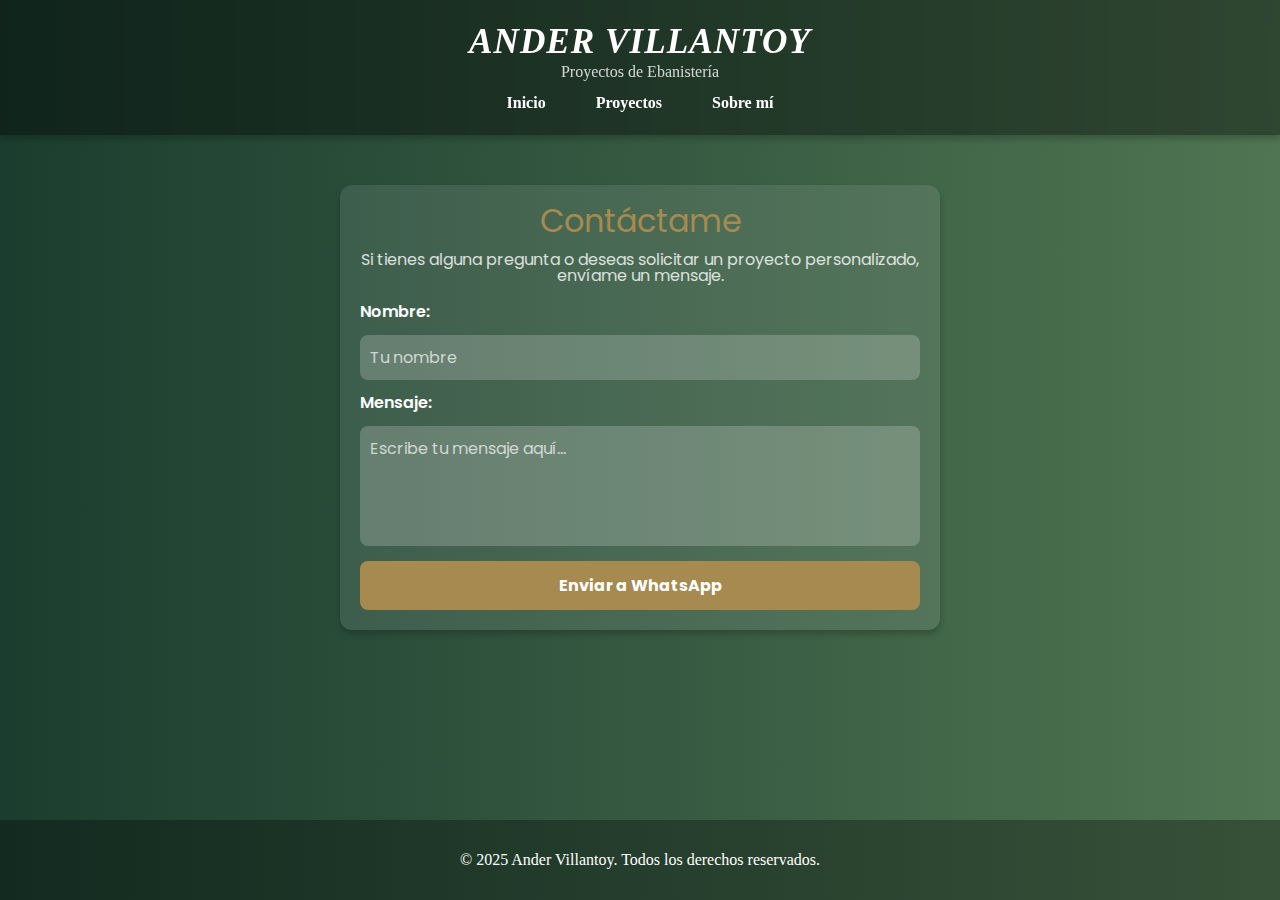
<file: contacto.html>
<!DOCTYPE html>
<html lang="es">

<head>
    <meta charset="UTF-8">
    <meta name="viewport" content="width=device-width, initial-scale=1.0">
    <meta name="description" content="Conéctate con Ander Villantoy para consultas sobre proyectos de ebanistería.">
    <title>Contacto - Ander Villantoy</title>

    <!-- Enlaces a CSS -->
    <link rel="stylesheet" href="css/reset.css">
    <link rel="stylesheet" href="css/global.css">
    <link rel="stylesheet" href="css/contacto.css">

    <!-- Fuentes de Google -->
    <link rel="preconnect" href="https://fonts.googleapis.com">
    <link rel="preconnect" href="https://fonts.gstatic.com" crossorigin>
    <link rel="stylesheet"
        href="https://fonts.googleapis.com/css2?family=Poppins:wght@400;600;700&display=swap">
</head>

<body>
    <header>
        <h1>ANDER VILLANTOY</h1>
        <h3>Proyectos de Ebanistería</h3>

        <!-- Menú de navegación -->
        <nav>
            <ul>
                <li><a href="index.html">Inicio</a></li>
                <li><a href="proyectos.html">Proyectos</a></li>
                <li><a href="sobre-mi.html">Sobre mí</a></li>
            </ul>
        </nav>
    </header>

    <main class="container">
        <section class="contacto">
            <h1>Contáctame</h1>
            <p>Si tienes alguna pregunta o deseas solicitar un proyecto personalizado, envíame un mensaje.</p>

            <form id="contact-form">
                <label for="nombre">Nombre:</label>
                <input type="text" id="nombre" placeholder="Tu nombre" required minlength="3" maxlength="50">

                <label for="mensaje">Mensaje:</label>
                <textarea id="mensaje" placeholder="Escribe tu mensaje aquí..." required minlength="10"></textarea>

                <button type="submit">Enviar a WhatsApp</button>
            </form>
        </section>
    </main>

    <footer>
        <p>&copy; 2025 Ander Villantoy. Todos los derechos reservados.</p>
    </footer>

    <script>
        document.getElementById("contact-form").addEventListener("submit", function(event) {
            event.preventDefault();
            const nombre = document.getElementById("nombre").value.trim();
            const mensaje = document.getElementById("mensaje").value.trim();
            if (nombre && mensaje) {
                const numeroWhatsApp = "+51922036856";
                const texto = `Hola, soy ${nombre}. ${mensaje}`;
                const url = `https://wa.me/${numeroWhatsApp}?text=${encodeURIComponent(texto)}`;
                window.open(url, "_blank");
            } else {
                alert("Por favor, completa todos los campos.");
            }
        });
    </script>
</body>

</html>
</file>
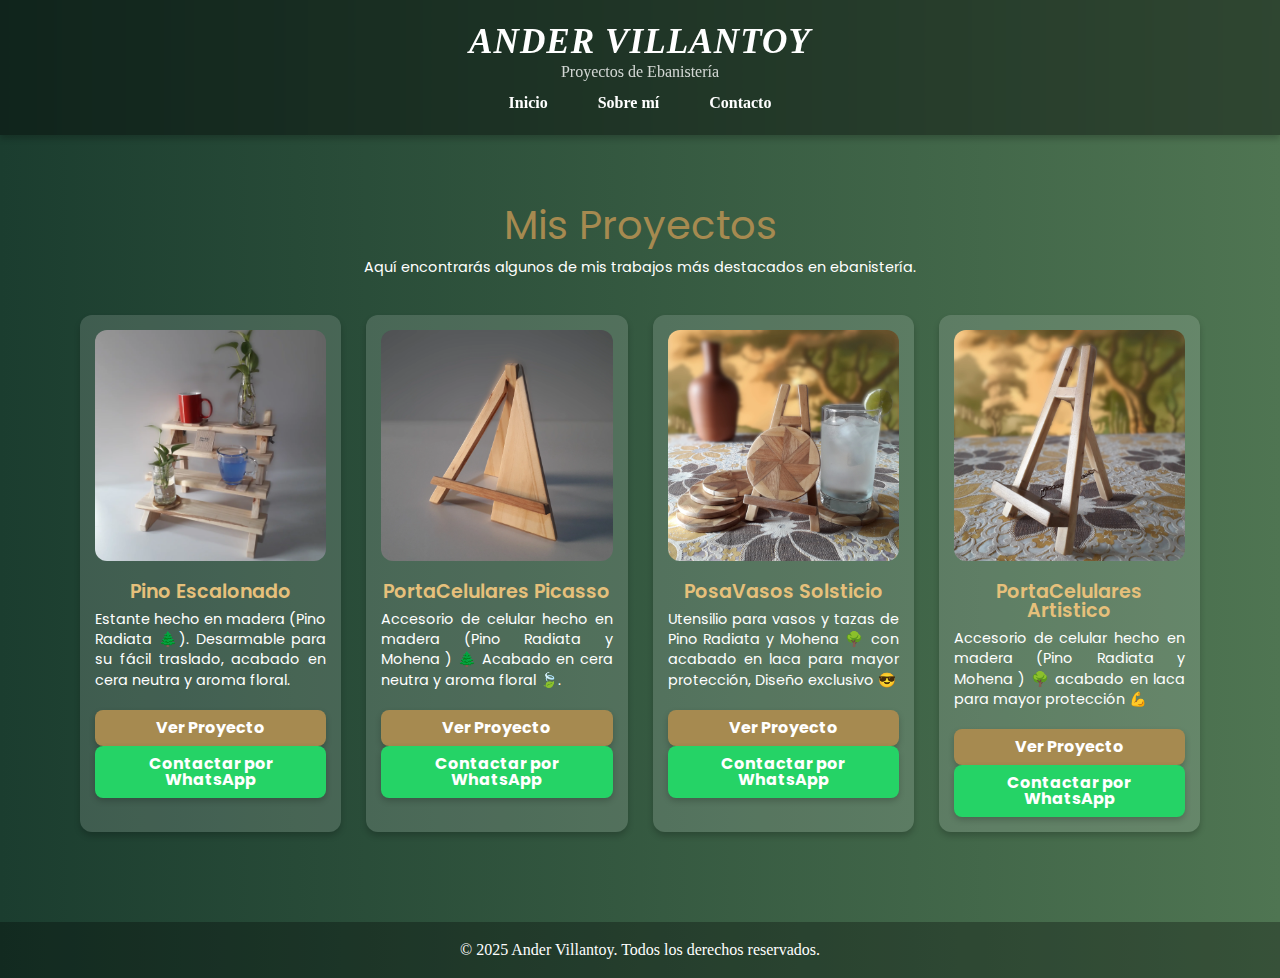
<file: proyectos.html>
<!DOCTYPE html>
<html lang="es">

<head>
    <meta charset="UTF-8">
    <meta name="viewport" content="width=device-width, initial-scale=1.0">
    <meta name="description" content="Explora mis proyectos de ebanistería y descubre creaciones únicas.">
    <title>Proyectos - Ander Villantoy</title>

    <!-- Enlaces a CSS -->
    <link rel="stylesheet" href="css/reset.css">
    <link rel="stylesheet" href="css/global.css">
    <link rel="stylesheet" href="css/proyectos.css">

    <!-- Fuentes de Google -->
    <link rel="preconnect" href="https://fonts.googleapis.com">
    <link rel="preconnect" href="https://fonts.gstatic.com" crossorigin>
    <link rel="stylesheet" href="https://fonts.googleapis.com/css2?family=Poppins:wght@400;600;700&display=swap">
</head>

<body>
    <header>
        <h1>ANDER VILLANTOY</h1>
        <h3>Proyectos de Ebanistería</h3>

        <!-- Menú de navegación -->
        <nav>
            <ul>
                <li><a href="index.html">Inicio</a></li>
                <li><a href="sobre-mi.html">Sobre mí</a></li>
                <li><a href="contacto.html">Contacto</a></li>
            </ul>
        </nav>
    </header>

    <main class="container">
        <section id="proyectos">
            <h1>Mis Proyectos</h1>
            <p>Aquí encontrarás algunos de mis trabajos más destacados en ebanistería.</p>
            <div id="projects-container"></div>
        </section>
    </main>

    <footer>
        <p>&copy; 2025 Ander Villantoy. Todos los derechos reservados.</p>
    </footer>

    <script src="js/script.js" defer></script>
    <script src="js/projects.js"></script>
</body>

</html>
</file>
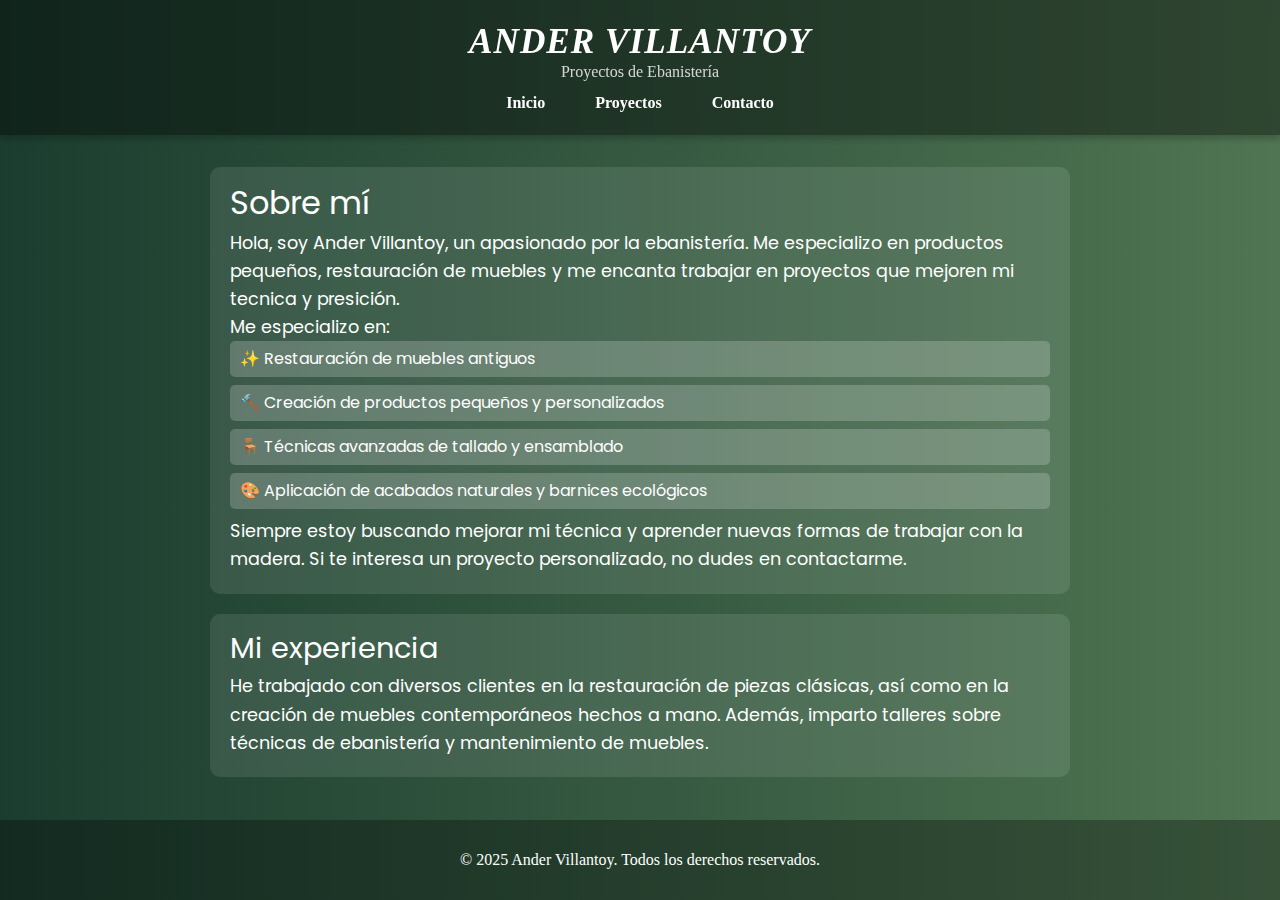
<file: sobre-mi.html>
<!DOCTYPE html>
<html lang="es">

<head>
    <meta charset="UTF-8">
    <meta name="viewport" content="width=device-width, initial-scale=1.0">
    <meta name="description" content="Conoce más sobre Ander Villantoy, un ebanista y restaurador de muebles.">
    <title>Portafolio - Ander Villantoy</title>

    <!-- Enlaces a CSS -->
    <link rel="stylesheet" href="css/reset.css">
    <link rel="stylesheet" href="css/global.css">
    <link rel="stylesheet" href="css/sobre-mi.css">

    <!-- Fuentes de Google -->
    <link rel="preconnect" href="https://fonts.googleapis.com">
    <link rel="preconnect" href="https://fonts.gstatic.com" crossorigin>
    <link rel="stylesheet"
        href="https://fonts.googleapis.com/css2?family=Poppins:ital,wght@0,400;0,600;0,700;1,400&family=Red+Hat+Text:ital,wght@0,300..700;1,300..700&display=swap">
</head>

<body>
    <header>
        <h1>ANDER VILLANTOY</h1>
        <h3>Proyectos de Ebanistería</h3>

        <!-- Menú de navegación -->
        <nav>
            <ul>
                <li><a href="index.html">Inicio</a></li>
                <li><a href="proyectos.html">Proyectos</a></li>
                <li><a href="contacto.html">Contacto</a></li>
            </ul>
            </nav>
    </header>
    <main class="container">
        <section id="sobre-mi">
            <h1>Sobre mí</h1>
            <p>Hola, soy Ander Villantoy, un apasionado por la ebanistería. Me especializo en productos pequeños, restauración de muebles y me encanta trabajar en proyectos que mejoren mi tecnica y presición.</p>
            <p>Me especializo en:</p>
            <ul>
                <li>✨ Restauración de muebles antiguos</li>
                <li>🔨 Creación de productos pequeños y personalizados</li>
                <li>🪑 Técnicas avanzadas de tallado y ensamblado</li>
                <li>🎨 Aplicación de acabados naturales y barnices ecológicos</li>
            </ul>

            <p>Siempre estoy buscando mejorar mi técnica y aprender nuevas formas de trabajar con la madera. Si te interesa un proyecto personalizado, no dudes en contactarme.</p>
        </section>

        <section id="experiencia">
            <h2>Mi experiencia</h2>
            <p>He trabajado con diversos clientes en la restauración de piezas clásicas, así como en la creación de muebles contemporáneos hechos a mano. Además, imparto talleres sobre técnicas de ebanistería y mantenimiento de muebles.</p>
        </section>
    </main>
    <footer>
        <p>&copy; 2025 Ander Villantoy. Todos los derechos reservados.</p>
    </footer>
    <script src="js/projects.js"></script>
    <script src="js/script.js"></script>
</body>

</html>
</file>
<file: css/contacto.css>
/* Estilos específicos para la página de Contacto */

.contacto {
    max-width: 600px;
    margin: 50px auto;
    padding: 20px;
    text-align: center;
    background: rgba(255, 255, 255, 0.1);
    border-radius: 12px;
    box-shadow: 0 4px 6px rgba(0, 0, 0, 0.2);
}

.contacto h1 {
    font-size: 2rem;
    color: #A68A50;
    margin-bottom: 15px;
}

.contacto p {
    font-size: 1rem;
    margin-bottom: 20px;
    opacity: 0.8;
}

/* Formulario */
form {
    display: flex;
    flex-direction: column;
    gap: 15px;
}

label {
    font-size: 1rem;
    font-weight: 600;
    text-align: left;
}

input, textarea {
    width: 100%;
    padding: 10px;
    border: none;
    border-radius: 8px;
    font-size: 1rem;
    background: rgba(255, 255, 255, 0.2);
    color: white;
    outline: none;
}

input::placeholder, textarea::placeholder {
    color: rgba(255, 255, 255, 0.7);
}

textarea {
    resize: none;
    height: 120px;
}

/* Botón de envío */
button {
    background-color: #A68A50;
    color: white;
    border: none;
    padding: 12px;
    font-size: 1rem;
    font-weight: bold;
    border-radius: 8px;
    cursor: pointer;
    transition: background-color 0.3s ease-in-out, transform 0.2s;
}

button:hover {
    background-color: #8C6E3F;
    transform: scale(1.05);
}

/* Ajustes responsivos */
@media (max-width: 768px) {
    .contacto {
        max-width: 90%;
        padding: 15px;
    }
    
    .contacto h1 {
        font-size: 1.8rem;
    }
    
    .contacto p {
        font-size: 0.9rem;
    }
    
    input, textarea {
        font-size: 0.9rem;
    }
}
</file>
<file: css/proyectos.css>
/* Estilos específicos para la página de Proyectos */

#proyectos {
    max-width: 1200px;
    margin: 50px auto;
    padding: 20px;
    text-align: center;
}

#proyectos h1 {
    font-size: 2.5rem;
    color: #A68A50;
    margin-bottom: 15px;
}

#proyectos p {
    font-size: 0.9rem;
    margin-bottom: 20px;
}

/* Contenedor de proyectos */
#projects-container {
    display: grid;
    grid-template-columns: repeat(4, 1fr);
    gap: 25px;
    padding: 20px;
}

/* Tarjetas de proyecto - Diseño Elevado */
.project {
    background: rgba(255, 255, 255, 0.15);
    padding:  15px;
    border-radius: 12px;
    text-align: center;
    transition: transform 0.3s ease-in-out, box-shadow 0.3s ease-in-out;
    box-shadow: 0 4px 6px rgba(0, 0, 0, 0.2);
    display: flex;
    flex-direction: column;
    justify-content: space-between;
}

.project:hover {
    transform: scale(1.05);
    box-shadow: 0 8px 12px rgba(0, 0, 0, 0.3);
}

.project img {
    width: 100%;
    height: auto;
    aspect-ratio: 1 / 1;
    object-fit: cover;
    border-radius: 12px;
    margin-bottom: 10px;
}

.project h2 {
    font-size: 1.2rem;
    margin: 8px 0;
    color: #E6C07B;
    font-family: "Poppins", sans-serif;
    font-weight: 600;
}

.project p {
    font-size: 0.8rem;
    line-height: 1.4;
    margin-bottom: 10px;
    text-align: justify;
}

/* Contenedor de botones */
.project-buttons {
    display: flex;
    justify-content: center;
    align-items: center;
    gap: 10px;
    margin-top: auto;
    flex-wrap: wrap;
}

/* Botones de proyecto */
.proyecto-button, .whatsapp-button {
    display: flex;
    align-items: center;
    justify-content: center;
    padding: 10px 20px;
    background-color: #A68A50;
    color: white;
    text-decoration: none;
    border-radius: 8px;
    font-weight: bold;
    transition: background-color 0.3s ease-in-out, transform 0.2s;
    box-shadow: 0 3px 6px rgba(0, 0, 0, 0.2);
    text-align: center;
    min-width: 130px;
    flex: 1;
}

.proyecto-button:hover, .whatsapp-button:hover {
    transform: translateY(-3px);
    box-shadow: 0 5px 10px rgba(0, 0, 0, 0.3);
}

.whatsapp-button {
    background-color: #25D366;
}

.whatsapp-button:hover {
    background-color: #1ebe57;
}

/* Ajustes responsivos */
@media (max-width: 768px) {
    #proyectos {
        padding: 15px;
    }

    #proyectos h1 {
        font-size: 2rem;
    }

    #proyectos p {
        font-size: 1rem;
    }

    #projects-container {
        grid-template-columns: 1fr;
        display: grid;
        gap: 20px;
    }

    .project {
        padding: 10px;
        margin-bottom: 20px;
    }

    .project img {
        height: auto;
        aspect-ratio: 1 / 1;
    }

    .project-buttons {
        flex-direction: row;
        flex-wrap: wrap;
        gap: 10px;
        align-items: center;
    }
}
</file>
<file: css/sobre-mi.css>
/* Estilos específicos para la página Sobre Mí */

/* Contenedor principal */
.container {
    max-width: 900px;
    margin: auto;
    padding: 20px;
    text-align: left;
}

/* Sección Sobre Mí */
#sobre-mi {
    background: rgba(255, 255, 255, 0.1);
    padding: 20px;
    border-radius: 10px;
    margin-bottom: 20px;
}

#sobre-mi h1 {
    font-size: 2rem;
    margin-bottom: 10px;
}

#sobre-mi p {
    font-size: 1.1rem;
    line-height: 1.6;
}

/* Lista de especialidades */
#sobre-mi ul {
    list-style: none;
    padding-left: 0;
}

#sobre-mi li {
    background: rgba(255, 255, 255, 0.2);
    padding: 10px;
    margin-bottom: 8px;
    border-radius: 5px;
}

/* Sección Experiencia */
#experiencia {
    background: rgba(255, 255, 255, 0.1);
    padding: 20px;
    border-radius: 10px;
}

#experiencia h2 {
    font-size: 1.8rem;
    margin-bottom: 10px;
}

#experiencia p {
    font-size: 1.1rem;
    line-height: 1.6;
}

/* Ajustes responsivos */
@media (max-width: 768px) {
    .container {
        padding: 15px;
    }
    
    #sobre-mi, #experiencia {
        padding: 15px;
    }
    
    #sobre-mi h1, #experiencia h2 {
        font-size: 1.6rem;
    }
    
    #sobre-mi p, #experiencia p {
        font-size: 1rem;
    }
}
</file>
<file: css/global.css>
/* Reset básico */
* {
    box-sizing: border-box;
    margin: 0;
    padding: 0;
    font-family: "Poppins", sans-serif;
    font-weight: 400;
}

/* Configuración del cuerpo */
html,
body {
    height: 100%;
    background: linear-gradient(to right, #1B3D2F, #4F7552);
    color: white;
    text-align: center;
    display: flex;
    flex-direction: column;
    margin: 0;
}

/* Header mejorado */
header {
    background: rgba(0, 0, 0, 0.4);
    backdrop-filter: blur(10px);
    color: white;
    padding: 1.5rem 2rem;
    text-align: center;
    position: relative;
    top: 0;
    width: 100%;
    z-index: 1000;
    box-shadow: 0 4px 6px rgba(0, 0, 0, 0.2);
}

header h1 {
    font-weight: 700;
    font-size: 2.2rem;
    font-style: italic;
    margin-bottom: 5px;
    letter-spacing: 1px;
}

header h3 {
    font-weight: 400;
    font-size: 1rem;
    margin-bottom: 15px;
    opacity: 0.8;
}

/* Footer */
footer {
    display: flex;
    align-items: center;
    justify-content: center;
    height: 80px;
    width: 100%;
    background-color: rgba(0, 0, 0, 0.3);
    position: relative;
    text-align: center;
    font-size: 1rem;
    margin-top: auto;
    padding: 20px 0;
}

/* Navegación */
nav {
    display: flex;
    justify-content: center;
    align-items: center;
    margin-top: 10px;
}

nav ul {
    list-style: none;
    padding: 0;
    display: flex;
    gap: 20px;
}

nav ul li {
    display: inline-block;
}

nav ul li a {
    color: white;
    text-decoration: none;
    font-weight: bold;
    padding: 10px 15px;
    border-radius: 5px;
    transition: all 0.3s ease-in-out;
}

nav ul li a:hover {
    background-color: #A68A50;
    transform: scale(1.05);
}

/* Ajustes para dispositivos móviles */
@media (max-width: 768px) {
    header {
        padding: 1rem 1.5rem;
    }

    header h1 {
        font-size: 1.8rem;
    }

    header h3 {
        font-size: 0.9rem;
    }

    footer {
        height: 60px;
        font-size: 0.9rem;
    }

    nav ul {
        flex-direction: row; /* Asegura que los elementos estén en una sola fila */
        flex-wrap: wrap; /* Permite que los elementos se ajusten si no caben */
        justify-content: center; /* Centra los elementos */
        gap: 10px; /* Espaciado entre elementos */
        padding: 10px;
    }    

    nav ul li {
        display: block;
        margin: 5px 0;
    }
}
</file>
